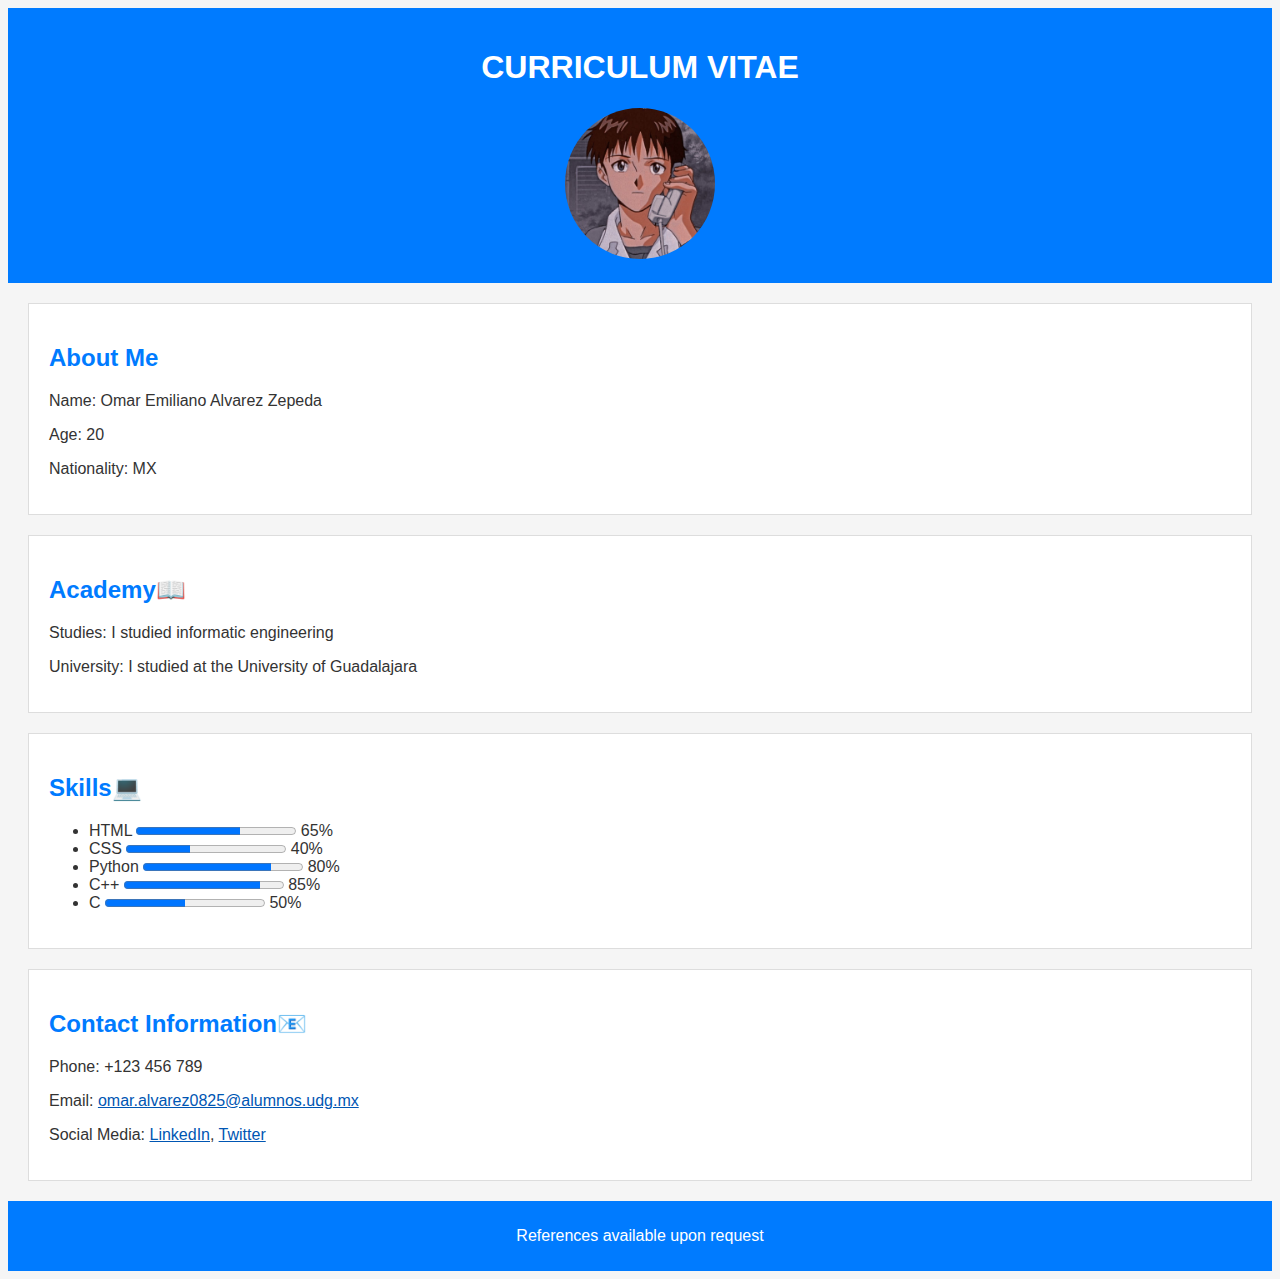
<file: index.html>
<!DOCTYPE html>
<html lang="en">
<head>
    <meta charset="UTF-8">
    <meta http-equiv="X-UA-Compatible" content="IE=edge">
    <meta name="viewport" content="width=device-width, initial-scale=1.0">
    <link rel="stylesheet" href="style.css">
    <title>Omar Alvarez - Curriculum Vitae</title>
</head>
<body>

    <header>
        <h1>CURRICULUM VITAE</h1>
        <img src="img/PP.jpg">
    </header>

    
    <section id="aboutme">
        <h2>About Me</h2>
        <p>Name: Omar Emiliano Alvarez Zepeda</p>
        <p>Age: 20</p>
        <p>Nationality: MX</p>
    </section>

    <section id="academy">
        <h2>Academy📖</h2>
        <p>Studies: I studied informatic engineering</p>
        <p>University: I studied at the University of Guadalajara</p>
    </section>

    <section id="skills"><!-- listita de skilss -->
        <h2>Skills💻</h2>
        <ul>
            <li>HTML   <progress value="65" max="100"></progress> 65%</li>
            <li>CSS    <progress value="40" max="100"></progress> 40%</li>
            <li>Python <progress value="80" max="100"></progress> 80%</li>
            <li>C++    <progress value="85" max="100"></progress> 85%</li>
            <li>C      <progress value="50" max="100"></progress> 50%</li>
            
        </ul>
    </section>
    
    <section id="contact">
        <h2>Contact Information📧</h2>
        <p>Phone: +123 456 789</p>
        <p>Email: <a href="mailto:omar.alvarez0825@alumnos.udg.mx">omar.alvarez0825@alumnos.udg.mx</a></p>
        <p>Social Media: <a href="https://www.linkedin.com/in/omar-alvarez-2174551ba/">LinkedIn</a>, <a href="https://twitter.com/OmarAlvarz">Twitter</a></p>
    </section>

    <footer><!-- referencias en el footer -->
        <p>References available upon request</p>
    </footer>

</body>
</html>
</file>
<file: style.css>
body {
    font-family: 'Arial', sans-serif;
    color: #333;
    background-color: #f5f5f5;
}

header {
    text-align: center;
    background-color: #007bff;
    color: #fff;
    padding: 20px;
}

header img {
    width: 150px;
    border-radius: 65%;
}

section {
    margin: 20px;
    padding: 20px;
    background-color: #fff;
    border: 1px solid #ddd;
}

h2 {
    color: #007bff;
}

a {
    color: #0056b3;
}

footer {
    text-align: center;
    margin-top: 20px;
    padding: 10px;
    background-color: #007bff;
    color: #fff;
}
</file>
